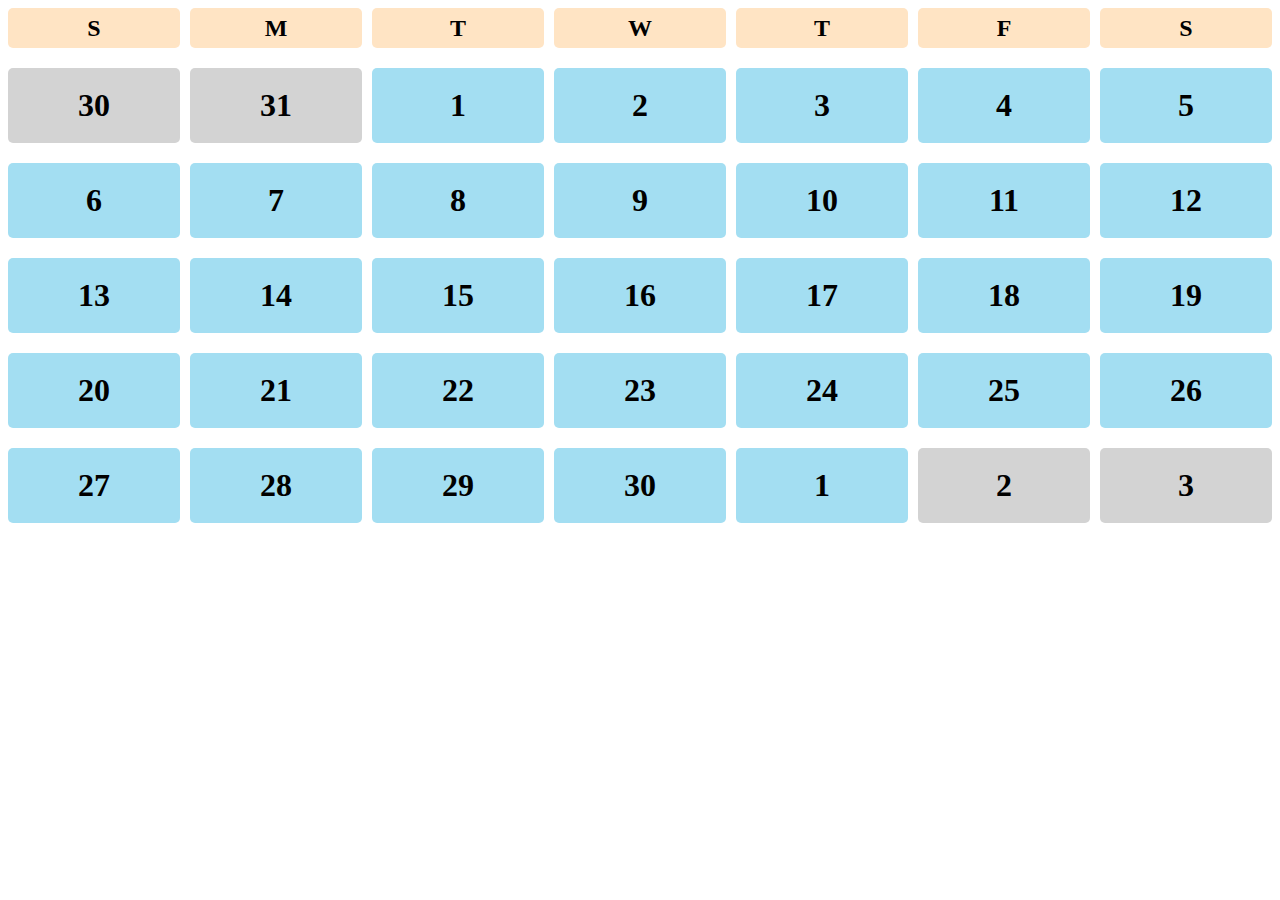
<file: calender.html>
<!DOCTYPE html>
<html lang="en">
<head>
    <meta charset="UTF-8">
    <meta http-equiv="X-UA-Compatible" content="IE=edge">
    <meta name="viewport" content="width=device-width, initial-scale=1.0">
    <title>Calender</title>
    <style>
        .calender{
            display: grid;
            grid-template-columns: repeat(7, 1fr);
            grid-template-rows: 40px repeat(5,75px);
           row-gap: 20px;
           column-gap: 10px;
        }
        .date, .day{
            /* border: 1px solid darkcyan; */
            background-color: rgb(163, 222, 242);
            
            font-size: 2em;
            font-weight: 800;
            display: flex;
            justify-content: center;
            align-items: center;
            border-radius: 5px;
        }
        .day{
            font-size: 1.5em;
            background-color:bisque;
        }
        .other-month{
            background-color:lightgray;
        }
    </style>
</head>
<body>
    <div class="calender">
        <div class="day">S</div>
        <div class="day">M</div>
        <div class="day">T</div>
        <div class="day">W</div>
        <div class="day">T</div>
        <div class="day">F</div>
        <div class="day">S</div>
        <div class="date  other-month">30</div>
        <div class="date other-month">31</div>
        
        <div class="date">1</div>
        <div class="date">2</div>
        <div class="date">3</div>
        <div class="date">4</div>
        <div class="date">5</div>
        <div class="date">6</div>
        <div class="date">7</div>
        <div class="date">8</div>
        <div class="date">9</div>
        <div class="date">10</div>
        <div class="date">11</div>
        <div class="date">12</div>
        <div class="date">13</div>
        <div class="date">14</div>
        <div class="date">15</div>
        <div class="date">16</div>
        <div class="date">17</div>
        <div class="date">18</div>
        <div class="date">19</div>
        <div class="date">20</div>
        <div class="date">21</div>
        <div class="date">22</div>
        <div class="date">23</div>
        <div class="date">24</div>
        <div class="date">25</div>
        <div class="date">26</div>
        <div class="date">27</div>
        <div class="date">28</div>
        <div class="date">29</div>
        <div class="date">30</div>
        <div class="date">1</div>
        <div class="date other-month">2</div>
        <div class="date other-month">3</div>
        
    </div>
</body>
</html>
</file>
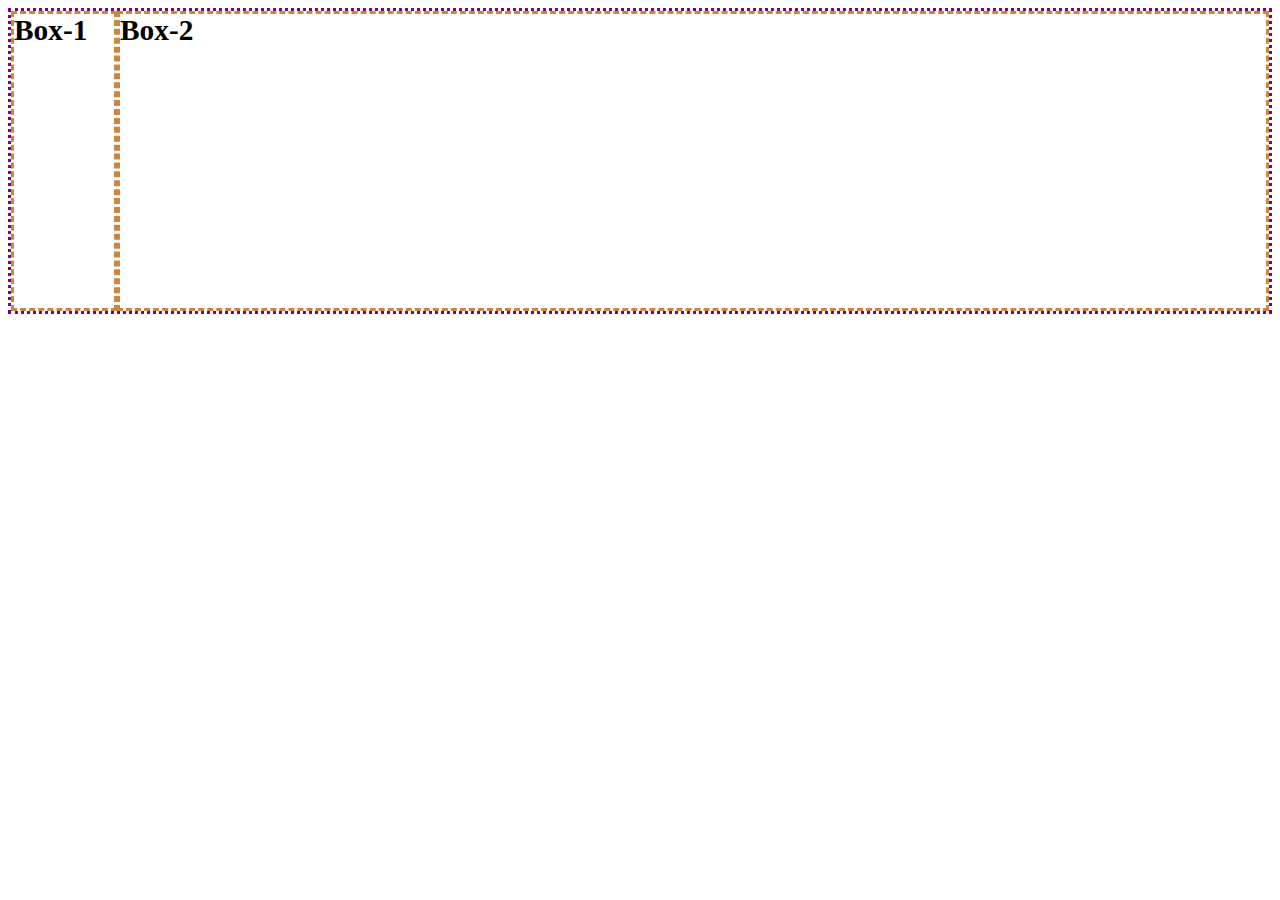
<file: flexbox.html>
<!DOCTYPE html>
<html lang="en">
<head>
    <meta charset="UTF-8">
    <meta http-equiv="X-UA-Compatible" content="IE=edge">
    <meta name="viewport" content="width=device-width, initial-scale=1.0">
    <title>Flexbox</title>
    <style>
        .container{
            border: 3px dotted purple;
            display: flex;
            /* justify-content: center;
            height: 300px;
            align-items: center;
            flex-direction: row;
            flex-wrap: wrap; */
            height: 300px;
            align-items: stretch;
        }
        .box{
            font-size: 4ex;
            font-weight: 800;
        border: 3px dashed peru;
        width: 100px;
        /* height: 100px; */
    }
    #box-2{
        flex-grow: 1;
    }
    </style>
</head>
<body>
    <div class="container">
        <div class="box">Box-1</div>
        <div id="box-2" class="box">Box-2</div>
        <!-- <div class="box">Box-3</div>
        <div class="box">Box-4</div>
        <div class="box">Box-5</div>
        <div class="box">Box-6</div>
        <div class="box">Box-7</div>
        <div class="box">Box-8</div>
        <div class="box">Box-9</div>
        <div class="box">Box-10</div>
        <div class="box">Box-11</div>
        <div class="box">Box-12</div>
        <div class="box">Box-13</div>
        <div class="box">Box-14</div>
        <div class="box">Box-15</div> -->
    </div>
</body>
</html>
</file>
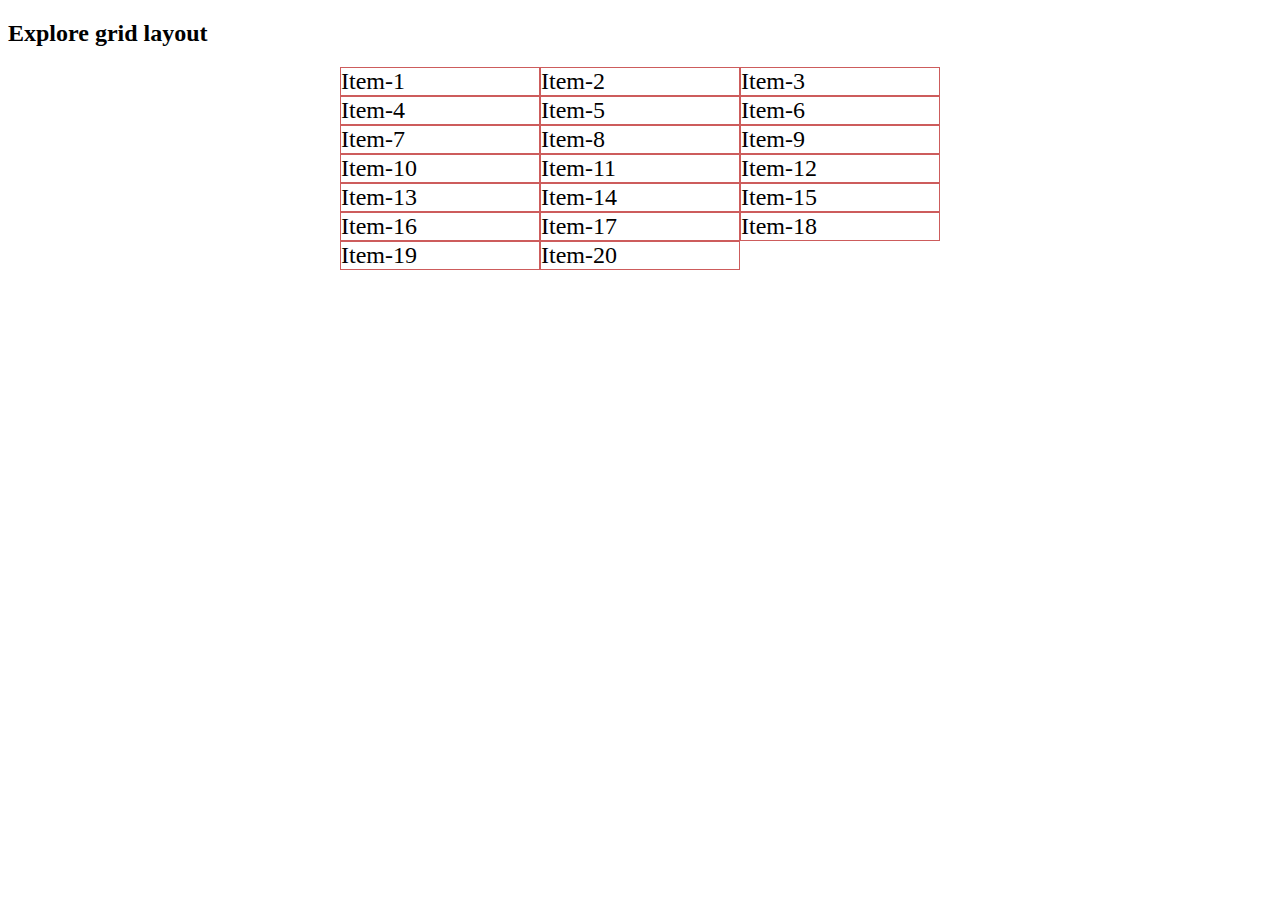
<file: grid.html>
<!DOCTYPE html>
<html lang="en">
<head>
    <meta charset="UTF-8">
    <meta http-equiv="X-UA-Compatible" content="IE=edge">
    <meta name="viewport" content="width=device-width, initial-scale=1.0">
    <title>Grid</title>
    <style>
        .container{
            display: grid;
            grid-template-columns: 200px 200px 200px;
            /* grid-template-columns: repeat(4, 200px); */
            /* grid-template-columns: repeat(7, 1fr); */
            /* grid-template-columns: repeat(3, 1fr) 100px; */
            /* grid-template-columns: repeat(3, 1fr) 2fr; */

            justify-content: center;
            /* justify-items: end; */
        }
        .item{
            border: 1px solid indianred;
            font-size: 1.5em;
        }
    </style>
</head>
<body>
    <h2>Explore grid layout</h2>
    <div class="container">
        <div class="item">Item-1</div>
        <div class="item">Item-2</div>
        <div class="item">Item-3</div>
        <div class="item">Item-4</div>
        <div class="item">Item-5</div>
        <div class="item">Item-6</div>
        <div class="item">Item-7</div>
        <div class="item">Item-8</div>
        <div class="item">Item-9</div>
        <div class="item">Item-10</div>
        <div class="item">Item-11</div>
        <div class="item">Item-12</div>
        <div class="item">Item-13</div>
        <div class="item">Item-14</div>
        <div class="item">Item-15</div>
        <div class="item">Item-16</div>
        <div class="item">Item-17</div>
        <div class="item">Item-18</div>
        <div class="item">Item-19</div>
        <div class="item">Item-20</div>
    </div>
</body>
</html>
</file>
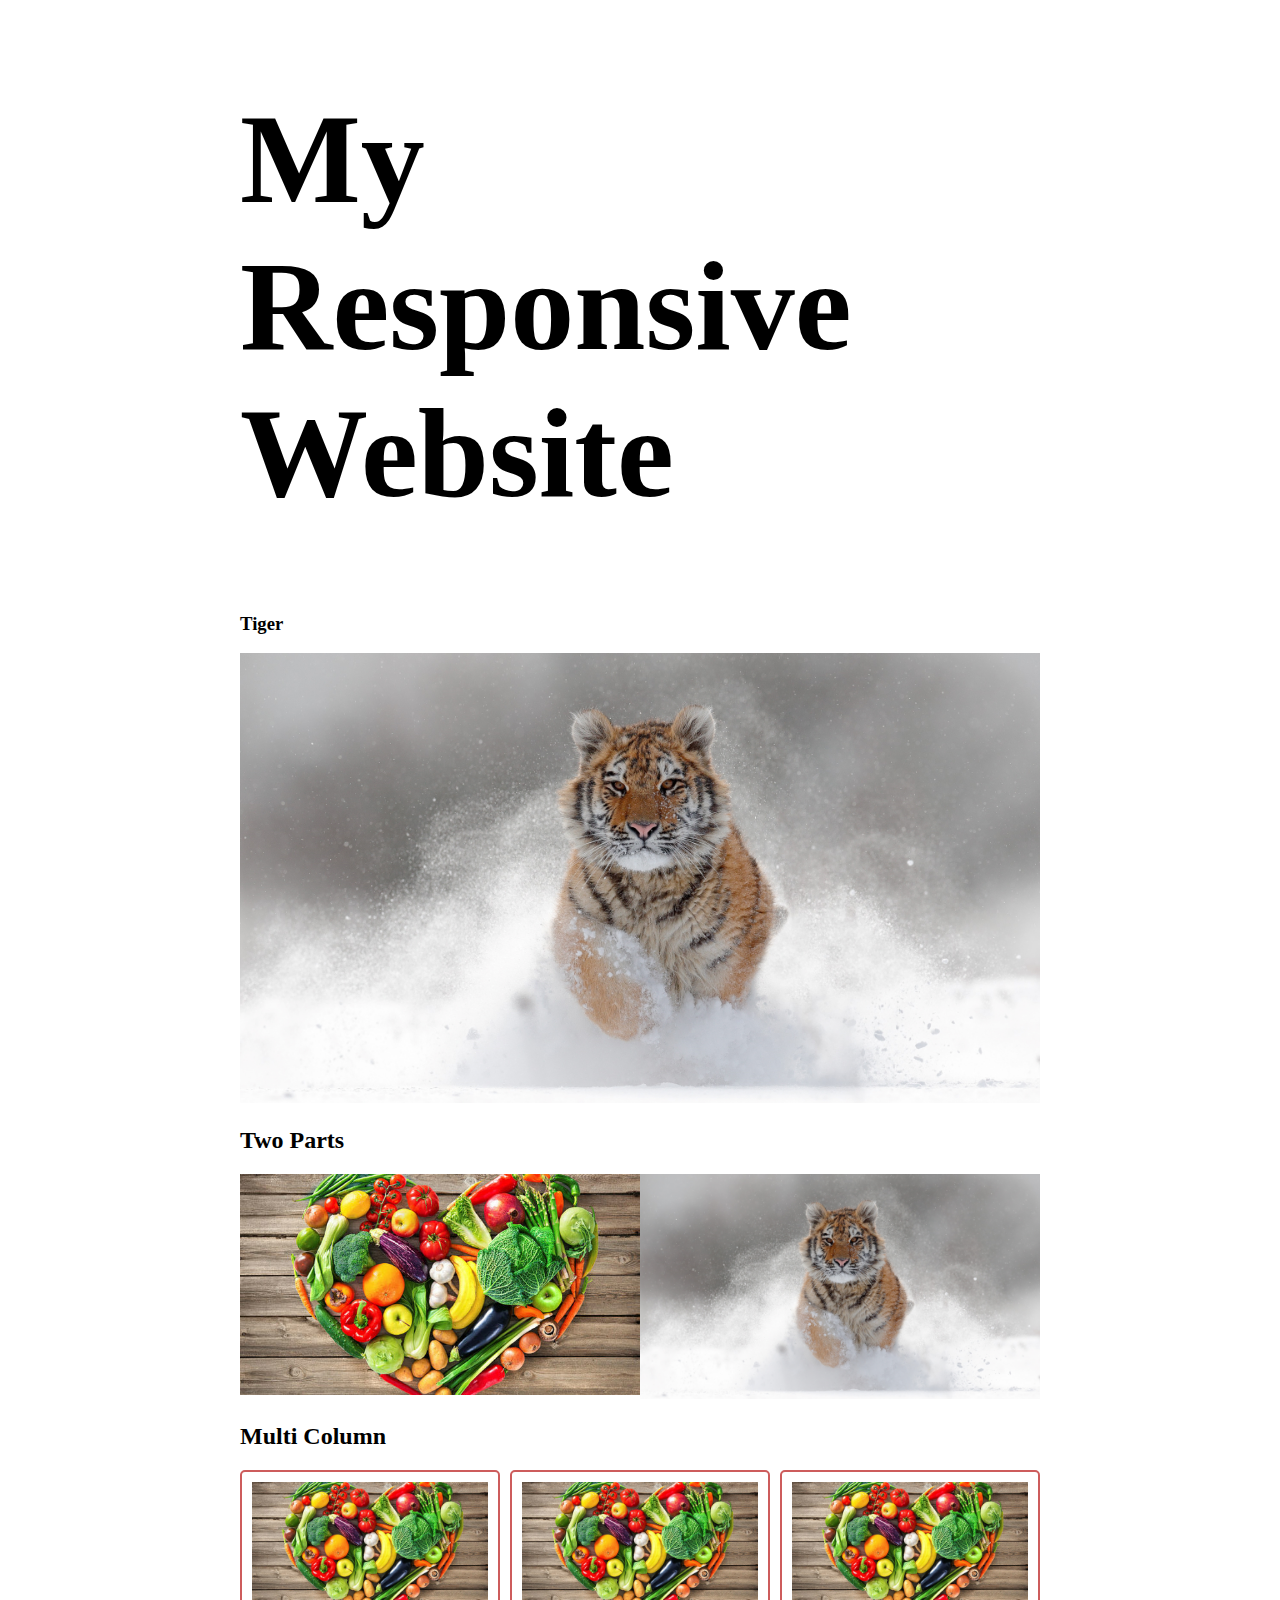
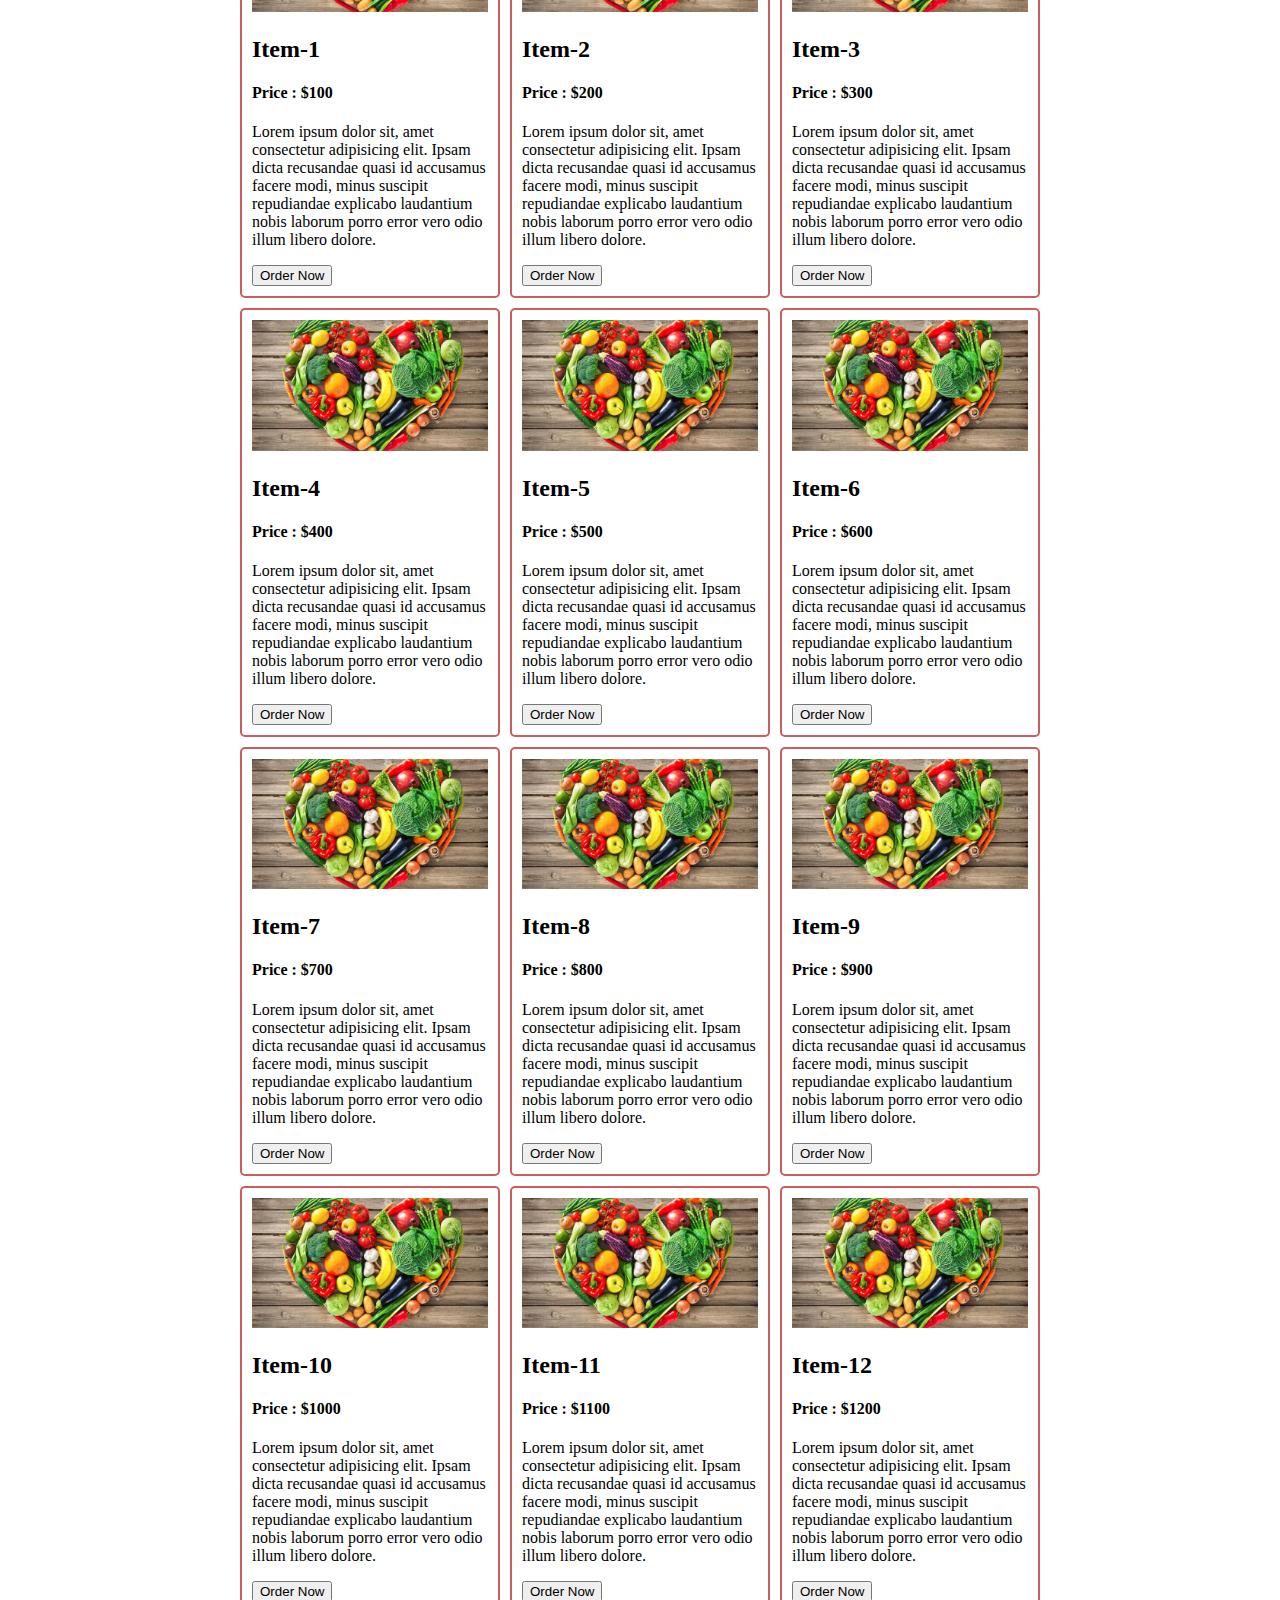
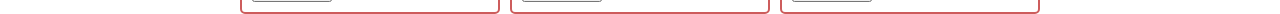
<file: responsive-website.html>
<!DOCTYPE html>
<html lang="en">

<head>
    <meta charset="UTF-8">
    <meta http-equiv="X-UA-Compatible" content="IE=edge">
    <meta name="viewport" content="width=device-width, initial-scale=1.0">
    <title>Responsive Website</title>
    <style>
        body {
            /* border: 1px solid plum; */
            max-width: 800px;
            margin: 0 auto;
        }

        h1 {
            font-size: 10vw;
        }

        .tiger img {
            width: 100%;
        }
        .container{
            display: grid;
            grid-template-columns: repeat(3, 1fr);
            gap: 10px;
        }
        .food{
            border: 2px solid indianred;
            padding: 10px;
            border-radius: 5px;
            gap: 10px;
        }

        .food img{
            width: 100%;
        }

        .container-two .split {

            width: 50%;
        }

        .split img {
            width: 100%;
        }

        .container-two {
            display: flex;
        }

        @media screen and (max-width: 576px) {
            .container-two {
                flex-direction: column-reverse;
            }

            .container-two .split {

                width: 100%;
            }
            .container{
                grid-template-columns: repeat(1,1fr);
            }
        }

        @media screen and (min-width: 577px) and (max-width: 700px) {
            .container{
                grid-template-columns: repeat(2, 1fr);
            }
        }
    </style>
</head>

<body>
    <section>
        <h1>My Responsive Website</h1>
    </section>

    <section class="tiger">
        <h3>Tiger</h3>
        <img src="tiger.jpg" alt="">
    </section>

    <section>
        <h2>Two Parts</h2>
        <div class="container-two">
            <div class="split">
                <img src="food.jpg" alt="">
            </div>
            <div class="split">
                <img src="tiger.jpg" alt="">
            </div>
        </div>
    </section>

    <section>
        <h2>Multi Column</h2>
        <div class="container">
            <div class="food">
                <img src="food.jpg" alt="">
                <h2>Item-1</h2>
                <h4>Price : $100</h4>
                <p>Lorem ipsum dolor sit, amet consectetur adipisicing elit. Ipsam dicta recusandae quasi id accusamus
                    facere modi, minus suscipit repudiandae explicabo laudantium nobis laborum porro error vero odio
                    illum
                    libero dolore.
                </p>
                <button>Order Now</button>


            </div>

            <div class="food">
                <img src="food.jpg" alt="">
                <h2>Item-2</h2>
                <h4>Price : $200</h4>
                <p> Lorem ipsum dolor sit, amet consectetur adipisicing elit. Ipsam dicta recusandae quasi id accusamus
                    facere modi, minus suscipit repudiandae explicabo laudantium nobis laborum porro error vero odio
                    illum
                    libero dolore.</p>
                <button>Order Now</button>

            </div>
            <div class="food">
                <img src="food.jpg" alt="">
                <h2>Item-3</h2>
                <h4>Price : $300</h4>
                <p>Lorem ipsum dolor sit, amet consectetur adipisicing elit. Ipsam dicta recusandae quasi id accusamus
                    facere modi, minus suscipit repudiandae explicabo laudantium nobis laborum porro error vero odio
                    illum
                    libero dolore.</p>
                <button>Order Now</button>

            </div>
            <div class="food">
                <img src="food.jpg" alt="">
                <h2>Item-4</h2>
                <h4>Price : $400</h4>
                <p>Lorem ipsum dolor sit, amet consectetur adipisicing elit. Ipsam dicta recusandae quasi id accusamus
                    facere modi, minus suscipit repudiandae explicabo laudantium nobis laborum porro error vero odio
                    illum
                    libero dolore.</p>
                <button>Order Now</button>

            </div>
            <div class="food">
                <img src="food.jpg" alt="">
                <h2>Item-5</h2>
                <h4>Price : $500</h4>
                <p>Lorem ipsum dolor sit, amet consectetur adipisicing elit. Ipsam dicta recusandae quasi id accusamus
                    facere modi, minus suscipit repudiandae explicabo laudantium nobis laborum porro error vero odio
                    illum
                    libero dolore.</p>
                <button>Order Now</button>

            </div>
            <div class="food">
                <img src="food.jpg" alt="">
                <h2>Item-6</h2>
                <h4>Price : $600</h4>
                <p>Lorem ipsum dolor sit, amet consectetur adipisicing elit. Ipsam dicta recusandae quasi id accusamus
                    facere modi, minus suscipit repudiandae explicabo laudantium nobis laborum porro error vero odio
                    illum
                    libero dolore.</p>
                <button>Order Now</button>

            </div>
            <div class="food">
                <img src="food.jpg" alt="">
                <h2>Item-7</h2>
                <h4>Price : $700</h4>
                <p> Lorem ipsum dolor sit, amet consectetur adipisicing elit. Ipsam dicta recusandae quasi id accusamus
                    facere modi, minus suscipit repudiandae explicabo laudantium nobis laborum porro error vero odio
                    illum
                    libero dolore.</p>
                <button>Order Now</button>

            </div>
            <div class="food">
                <img src="food.jpg" alt="">
                <h2>Item-8</h2>
                <h4>Price : $800</h4>
                <p>Lorem ipsum dolor sit, amet consectetur adipisicing elit. Ipsam dicta recusandae quasi id accusamus
                    facere modi, minus suscipit repudiandae explicabo laudantium nobis laborum porro error vero odio
                    illum
                    libero dolore.</p>
                <button>Order Now</button>

            </div>
            <div class="food">
                <img src="food.jpg" alt="">
                <h2>Item-9</h2>
                <h4>Price : $900</h4>
                <p> Lorem ipsum dolor sit, amet consectetur adipisicing elit. Ipsam dicta recusandae quasi id accusamus
                    facere modi, minus suscipit repudiandae explicabo laudantium nobis laborum porro error vero odio
                    illum
                    libero dolore.</p>
                <button>Order Now</button>

            </div>
            <div class="food">
                <img src="food.jpg" alt="">
                <h2>Item-10</h2>
                <h4>Price : $1000</h4>
                <p> Lorem ipsum dolor sit, amet consectetur adipisicing elit. Ipsam dicta recusandae quasi id accusamus
                    facere modi, minus suscipit repudiandae explicabo laudantium nobis laborum porro error vero odio
                    illum
                    libero dolore.</p>
                <button>Order Now</button>

            </div>
            <div class="food">
                <img src="food.jpg" alt="">
                <h2>Item-11</h2>
                <h4>Price : $1100</h4>
                <p> Lorem ipsum dolor sit, amet consectetur adipisicing elit. Ipsam dicta recusandae quasi id accusamus
                    facere modi, minus suscipit repudiandae explicabo laudantium nobis laborum porro error vero odio
                    illum
                    libero dolore.</p>
                <button>Order Now</button>

            </div>
            <div class="food">
                <img src="food.jpg" alt="">
                <h2>Item-12</h2>
                <h4>Price : $1200</h4>
                <p>Lorem ipsum dolor sit, amet consectetur adipisicing elit. Ipsam dicta recusandae quasi id accusamus
                    facere modi, minus suscipit repudiandae explicabo laudantium nobis laborum porro error vero odio
                    illum
                    libero dolore.</p>
                <button>Order Now</button>

            </div>
        </div>
    </section>









    <!-- 1. viewport meta tag
    2. css relative unit
    3. responsive image (fluid image) 
    4.body max-width and margin-auto
    5. responsive split screen using flex (2 column section)
    6. multi column
    7. Menu Responsive
    -->

</body>

</html>
</file>
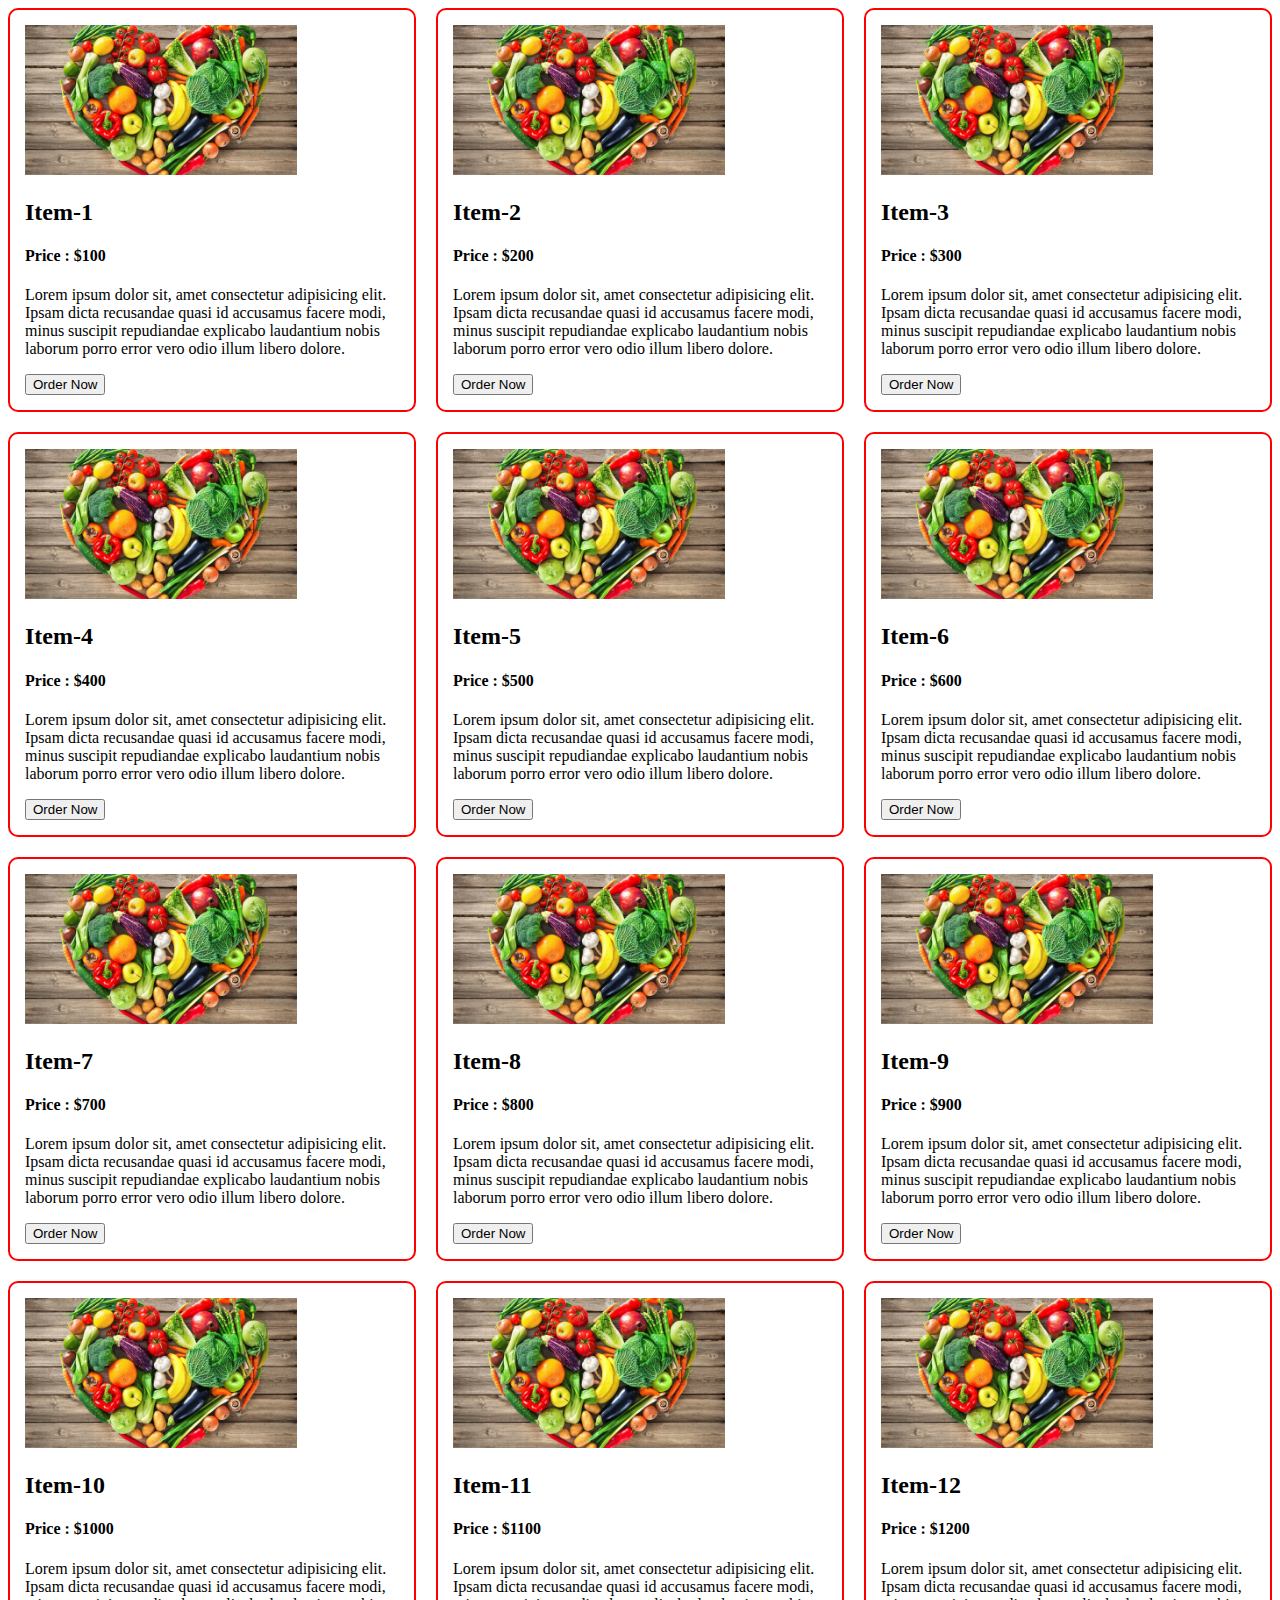
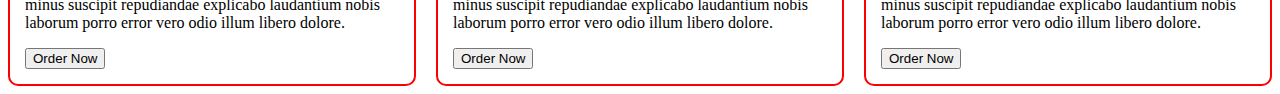
<file: responsive.html>
<!DOCTYPE html>
<html lang="en">

<head>
    <meta charset="UTF-8">
    <meta http-equiv="X-UA-Compatible" content="IE=edge">
    <meta name="viewport" content="width=device-width, initial-scale=1.0">
    <title>Responsive</title>
    <style>
        .container {
            display: grid;
            grid-template-columns: repeat(3, 1fr);
            gap: 20px;
        }

        .food {
            border: 2px solid red;
            border-radius: 10px;
            padding: 15px;
            
        }
        .food img{
            height:150px;
            width: 75%px;
        }
        @media  screen and (max-width: 576px) {
            .container{
                grid-template-columns: repeat(1, 1fr);
            }
        }
        @media screen and (min-width :577px) and (max-width: 992px){
            .container{
                grid-template-columns: repeat(2, 1fr);
            }
        }
    </style>
</head>

<body>
    <div class="container">
        <div class="food">
            <img src="food.jpg" alt="">
            <h2>Item-1</h2>
            <h4>Price : $100</h4>
            <p>Lorem ipsum dolor sit, amet consectetur adipisicing elit. Ipsam dicta recusandae quasi id accusamus
                facere modi, minus suscipit repudiandae explicabo laudantium nobis laborum porro error vero odio illum
                libero dolore.
            </p>
            <button>Order Now</button>


        </div>

        <div class="food">
            <img src="food.jpg" alt="">
            <h2>Item-2</h2>
            <h4>Price : $200</h4>
            <p> Lorem ipsum dolor sit, amet consectetur adipisicing elit. Ipsam dicta recusandae quasi id accusamus
                facere modi, minus suscipit repudiandae explicabo laudantium nobis laborum porro error vero odio illum
                libero dolore.</p>
            <button>Order Now</button>

        </div>
        <div class="food">
            <img src="food.jpg" alt="">
            <h2>Item-3</h2>
            <h4>Price : $300</h4>
            <p>Lorem ipsum dolor sit, amet consectetur adipisicing elit. Ipsam dicta recusandae quasi id accusamus
                facere modi, minus suscipit repudiandae explicabo laudantium nobis laborum porro error vero odio illum
                libero dolore.</p>
            <button>Order Now</button>

        </div>
        <div class="food">
            <img src="food.jpg" alt="">
            <h2>Item-4</h2>
            <h4>Price : $400</h4>
            <p>Lorem ipsum dolor sit, amet consectetur adipisicing elit. Ipsam dicta recusandae quasi id accusamus
                facere modi, minus suscipit repudiandae explicabo laudantium nobis laborum porro error vero odio illum
                libero dolore.</p>
            <button>Order Now</button>

        </div>
        <div class="food">
            <img src="food.jpg" alt="">
            <h2>Item-5</h2>
            <h4>Price : $500</h4>
            <p>Lorem ipsum dolor sit, amet consectetur adipisicing elit. Ipsam dicta recusandae quasi id accusamus
                facere modi, minus suscipit repudiandae explicabo laudantium nobis laborum porro error vero odio illum
                libero dolore.</p>
            <button>Order Now</button>

        </div>
        <div class="food">
            <img src="food.jpg" alt="">
            <h2>Item-6</h2>
            <h4>Price : $600</h4>
            <p>Lorem ipsum dolor sit, amet consectetur adipisicing elit. Ipsam dicta recusandae quasi id accusamus
                facere modi, minus suscipit repudiandae explicabo laudantium nobis laborum porro error vero odio illum
                libero dolore.</p>
            <button>Order Now</button>

        </div>
        <div class="food">
            <img src="food.jpg" alt="">
            <h2>Item-7</h2>
            <h4>Price : $700</h4>
            <p> Lorem ipsum dolor sit, amet consectetur adipisicing elit. Ipsam dicta recusandae quasi id accusamus
                facere modi, minus suscipit repudiandae explicabo laudantium nobis laborum porro error vero odio illum
                libero dolore.</p>
            <button>Order Now</button>

        </div>
        <div class="food">
            <img src="food.jpg" alt="">
            <h2>Item-8</h2>
            <h4>Price : $800</h4>
            <p>Lorem ipsum dolor sit, amet consectetur adipisicing elit. Ipsam dicta recusandae quasi id accusamus
                facere modi, minus suscipit repudiandae explicabo laudantium nobis laborum porro error vero odio illum
                libero dolore.</p>
            <button>Order Now</button>

        </div>
        <div class="food">
            <img src="food.jpg" alt="">
            <h2>Item-9</h2>
            <h4>Price : $900</h4>
            <p> Lorem ipsum dolor sit, amet consectetur adipisicing elit. Ipsam dicta recusandae quasi id accusamus
                facere modi, minus suscipit repudiandae explicabo laudantium nobis laborum porro error vero odio illum
                libero dolore.</p>
            <button>Order Now</button>

        </div>
        <div class="food">
            <img src="food.jpg" alt="">
            <h2>Item-10</h2>
            <h4>Price : $1000</h4>
            <p> Lorem ipsum dolor sit, amet consectetur adipisicing elit. Ipsam dicta recusandae quasi id accusamus
                facere modi, minus suscipit repudiandae explicabo laudantium nobis laborum porro error vero odio illum
                libero dolore.</p>
            <button>Order Now</button>

        </div>
        <div class="food">
            <img src="food.jpg" alt="">
            <h2>Item-11</h2>
            <h4>Price : $1100</h4>
            <p> Lorem ipsum dolor sit, amet consectetur adipisicing elit. Ipsam dicta recusandae quasi id accusamus
                facere modi, minus suscipit repudiandae explicabo laudantium nobis laborum porro error vero odio illum
                libero dolore.</p>
            <button>Order Now</button>

        </div>
        <div class="food">
            <img src="food.jpg" alt="">
            <h2>Item-12</h2>
            <h4>Price : $1200</h4>
            <p>Lorem ipsum dolor sit, amet consectetur adipisicing elit. Ipsam dicta recusandae quasi id accusamus
                facere modi, minus suscipit repudiandae explicabo laudantium nobis laborum porro error vero odio illum
                libero dolore.</p>
            <button>Order Now</button>

        </div>
    </div>
</body>

</html>
</file>
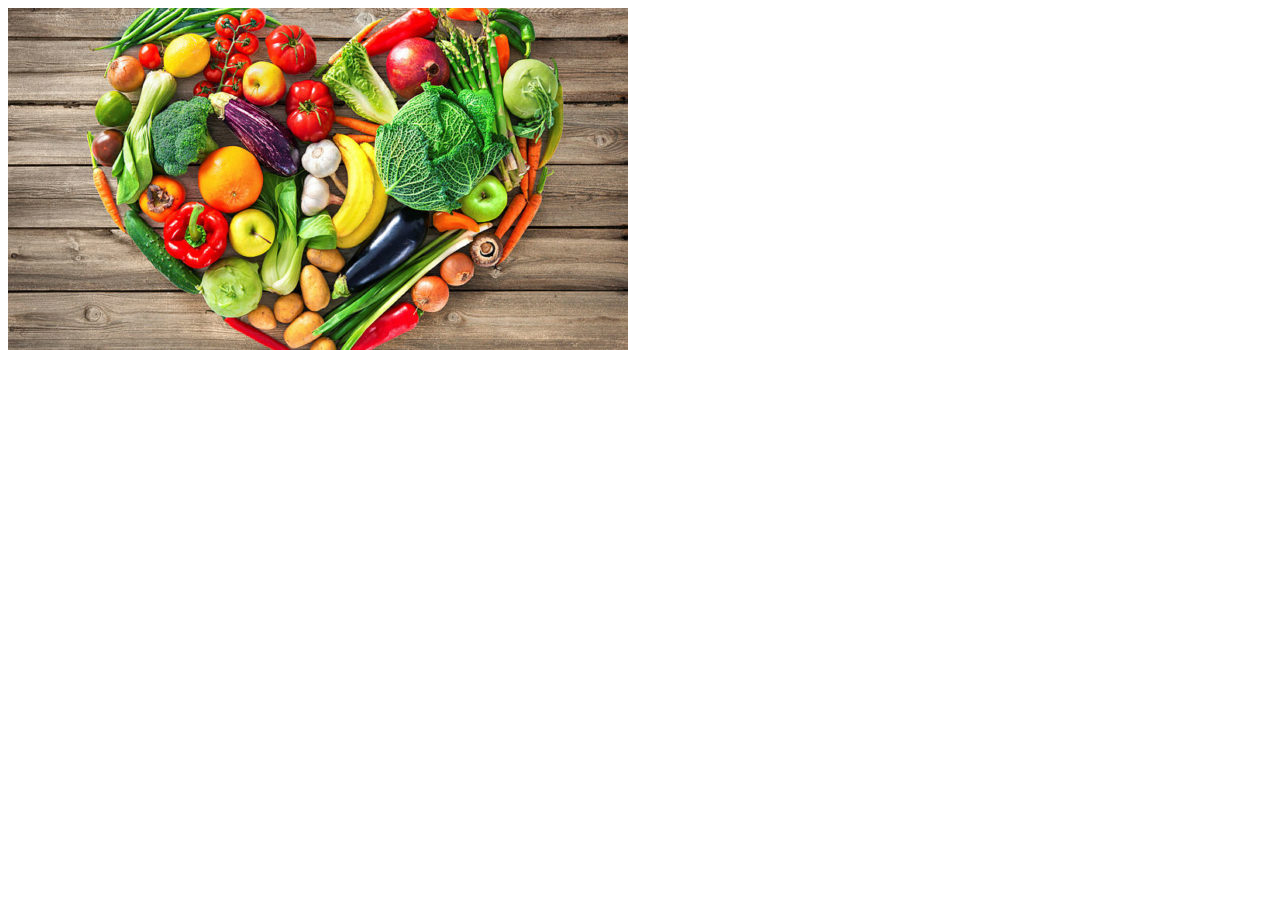
<file: responsive1.html>
<!DOCTYPE html>
<html lang="en">

<head>
    <meta charset="UTF-8">
    <meta http-equiv="X-UA-Compatible" content="IE=edge">
    <meta name="viewport" content="width=device-width, initial-scale=1.0">
    <title>Responsive1</title>
</head>

<body>
    <div class="container">
        <div class="food">
            <img src="food.jpg" alt="">
        </div>

    </div>
</body>

</html>
</file>
